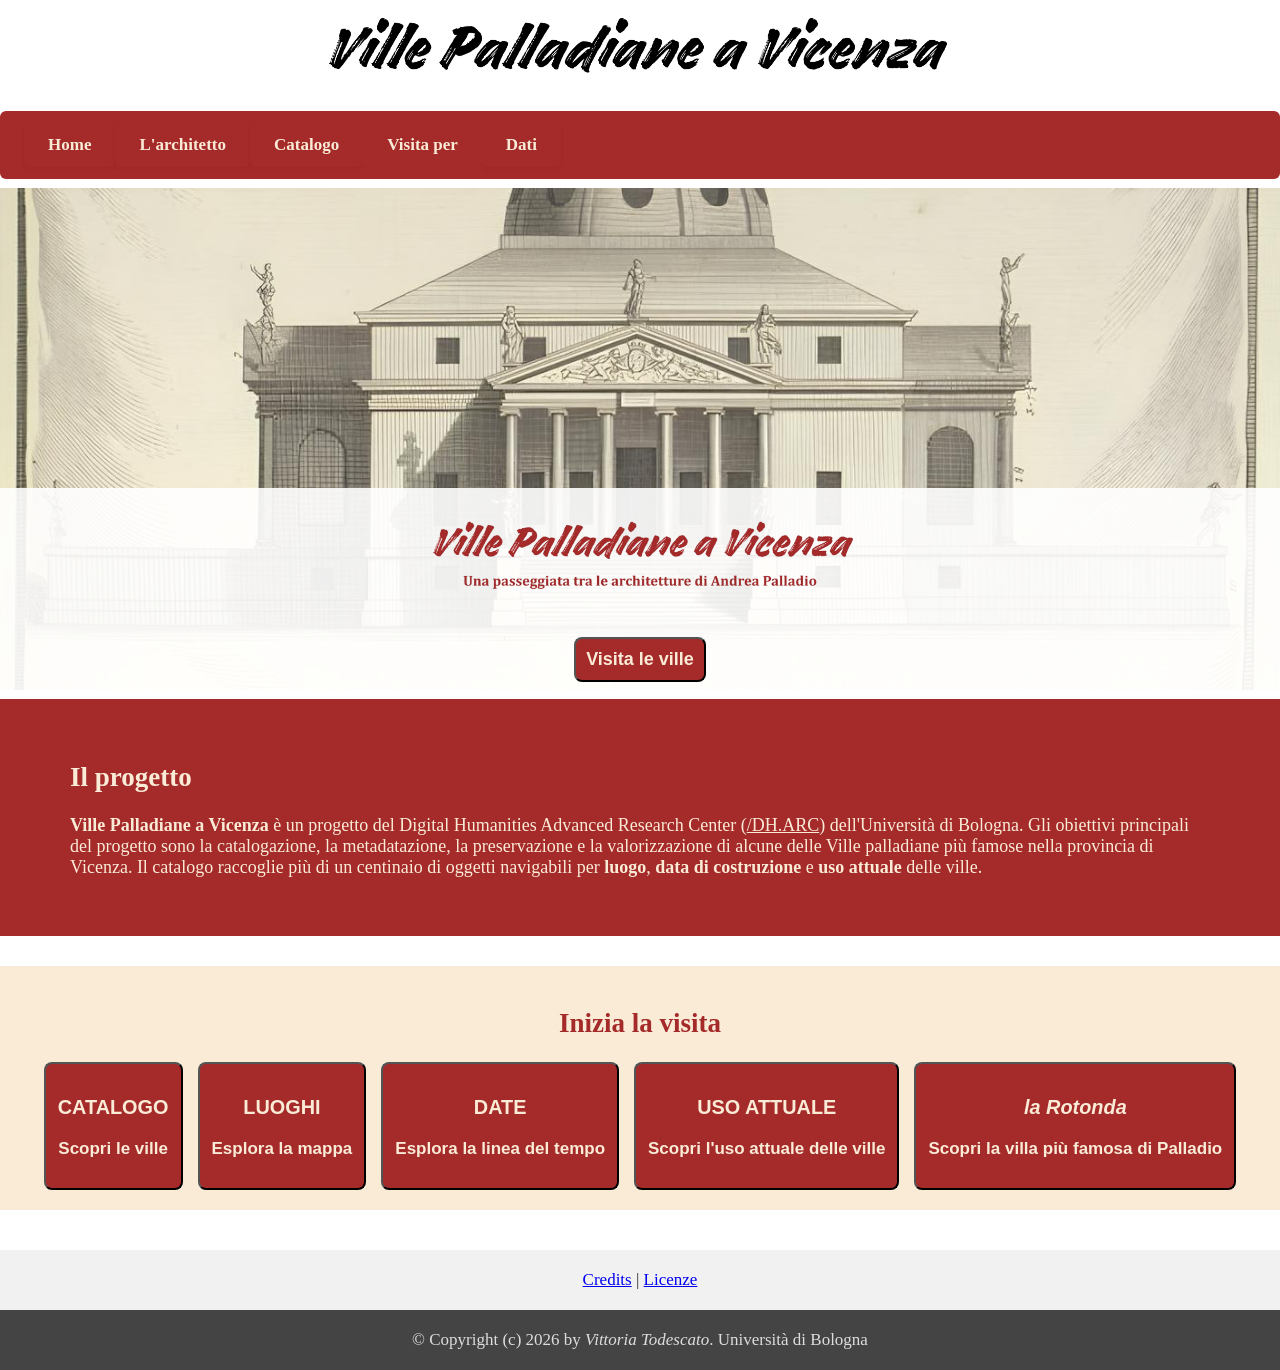
<file: index.html>
<!DOCTYPE html>
<html lang="it">
	<head>
		<title>Ville Palladiane a Vicenza</title>
		<link rel="stylesheet" type="text/css" href="style/styleP.css" />
	</head>
	
	<body>		
		<header>
			<div class="header">
				<img src="img/header.png" title="Titolo" alt="Titolo"/>
			</div>
		</header>
		<nav>
			<div class=navbar-block>
				<a href="index.html" title="Torna alla home" class="block">Home</a>
				<a href="#" class="block" title="Conosci Andrea Palladio">L'architetto</a> 
				<a href="catalogo.html" title="Visita il catalogo" class="block">Catalogo</a>
					<div class="dropdown">
						<button class="dropbtn">Visita per</button>
						<div class="dropdown-content">
						 	<a href="#">Luoghi</a>
	                		<a href="#">Date</a>
	                		<a href="#">Uso attuale</a>
	            		</div>
	            	</div>
				<a href="dati.html" class="block">Dati</a>
        	</div>
		</nav>
		
		<div class="hero-section" title="Progetto Villa la Rotonda"> 
			<div class="barra" >
				<img src="img/hero-section.png" alt="Titolo"/>
				<p><a href="catalogo.html#" title="Visita il catalogo"><button class="hero-button">Visita le ville</button></a></p>
			</div>
		</div>
		
		<section class="project">
			<div>
				<h2 class="project-text">Il progetto</h2>
					<p class="project-text">
						<strong>Ville Palladiane a Vicenza</strong> è un progetto del Digital Humanities Advanced Research Center (<a href="https://centri.unibo.it/dharc/en" target="blank" title="Vai al sito!">/DH.ARC</a>) dell'Università di Bologna. Gli obiettivi principali del progetto sono la catalogazione, la metadatazione, la preservazione e la valorizzazione di alcune delle Ville palladiane più famose nella provincia di Vicenza. Il catalogo raccoglie più di un centinaio di oggetti navigabili per <strong>luogo</strong>, <strong>data di costruzione</strong> e <strong>uso attuale</strong> delle ville.
					</p>
			</div>
		</section>
		
		<section class=visita>			
			<div class="visita-text">
			<h2 >Inizia la visita</h2>
				<div class="tab-index">	
					<a href="catalogo.html#" title="Vai al catalogo!">
						<button class="colonna-button">		
							<h3>CATALOGO</h3>
							<p>Scopri le ville</p>
						</button>
					</a>
					
					<a href="#" title="Esplora la mappa!">
						<button class="colonna-button">
							<h3>LUOGHI</h3>
							<p>Esplora la mappa</p>
						</button>
					</a>
					<a href="#" title="Esplora la linea del tempo!">
						<button class="colonna-button">
							<h3>DATE</h3>
							<p>Esplora la linea del tempo</p>
						</button>
					</a>
					<a href="#" title="Scopri l'uso oggi!">
						<button class="colonna-button">
							<h3>USO ATTUALE</h3>
							<p>Scopri l'uso attuale delle ville</p>
						</button>
					</a>
					<a href="laRotonda.html" title="Scopri la Rotonda!">
						<button class="colonna-button">
							<h3><i>la Rotonda</i></h3>
							<p>Scopri la villa più famosa di Palladio</p>
						</button> 
					</a>
				</div>
			</div>
		</section>
		
		<footer>
		 	<div class="credits"><a href="#">Credits</a> | <a href="#">Licenze</a></div>        
			<div class="copyright">&copy; Copyright (c) 2026 by <em>Vittoria Todescato</em>. Università di Bologna </div>
		</footer>
	</body>
</html>
</file>
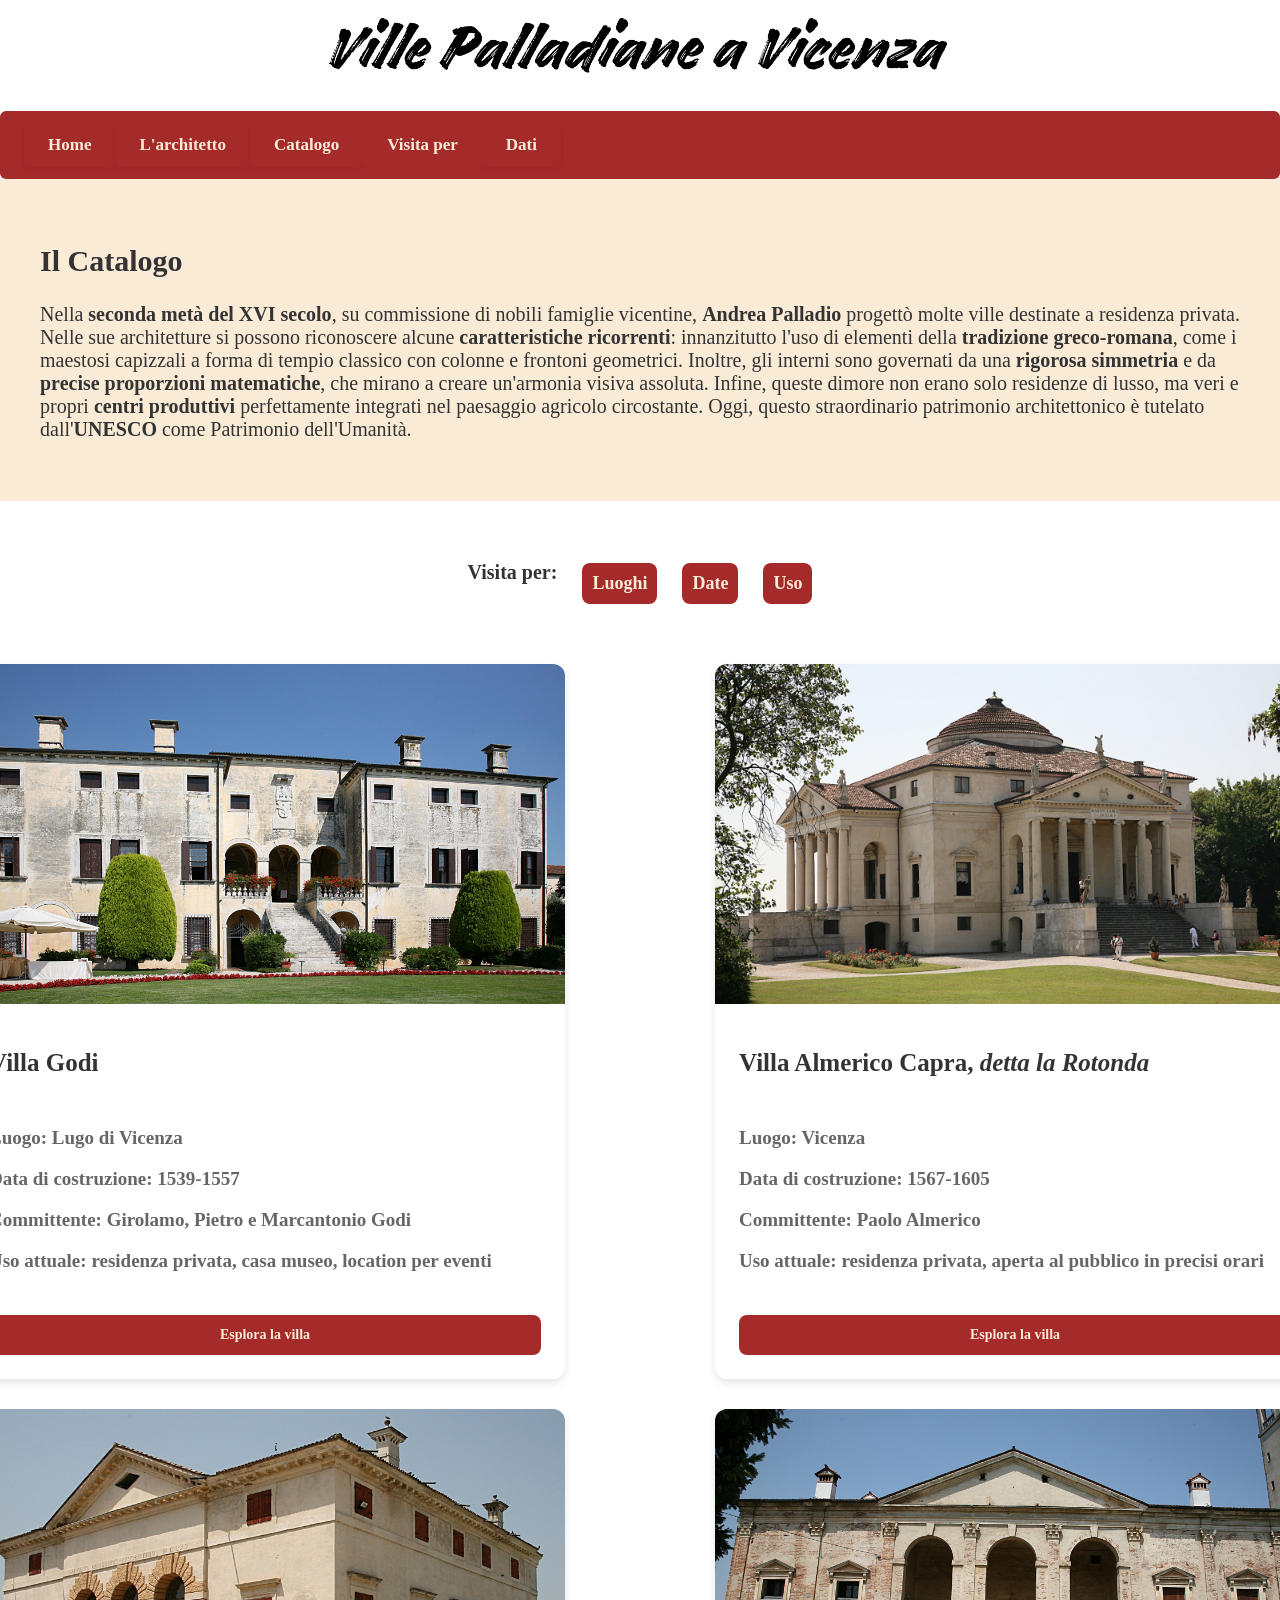
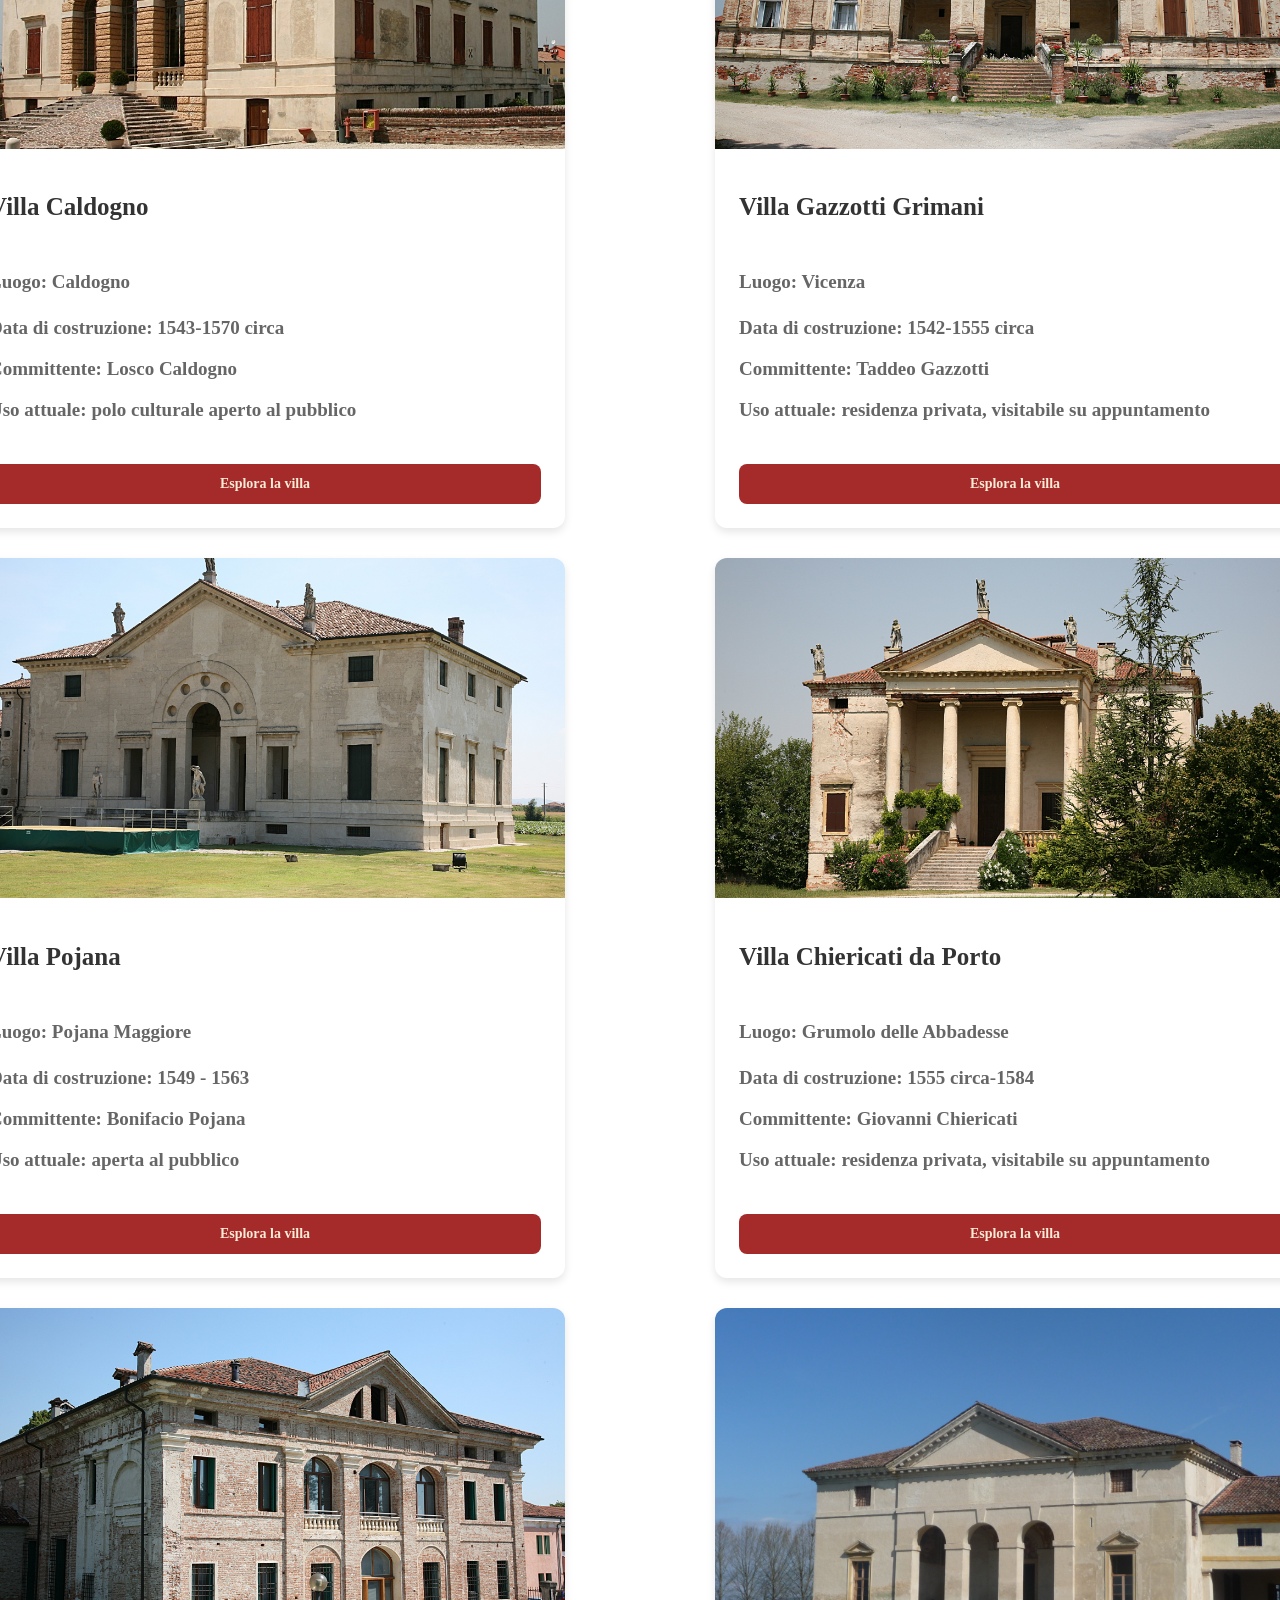
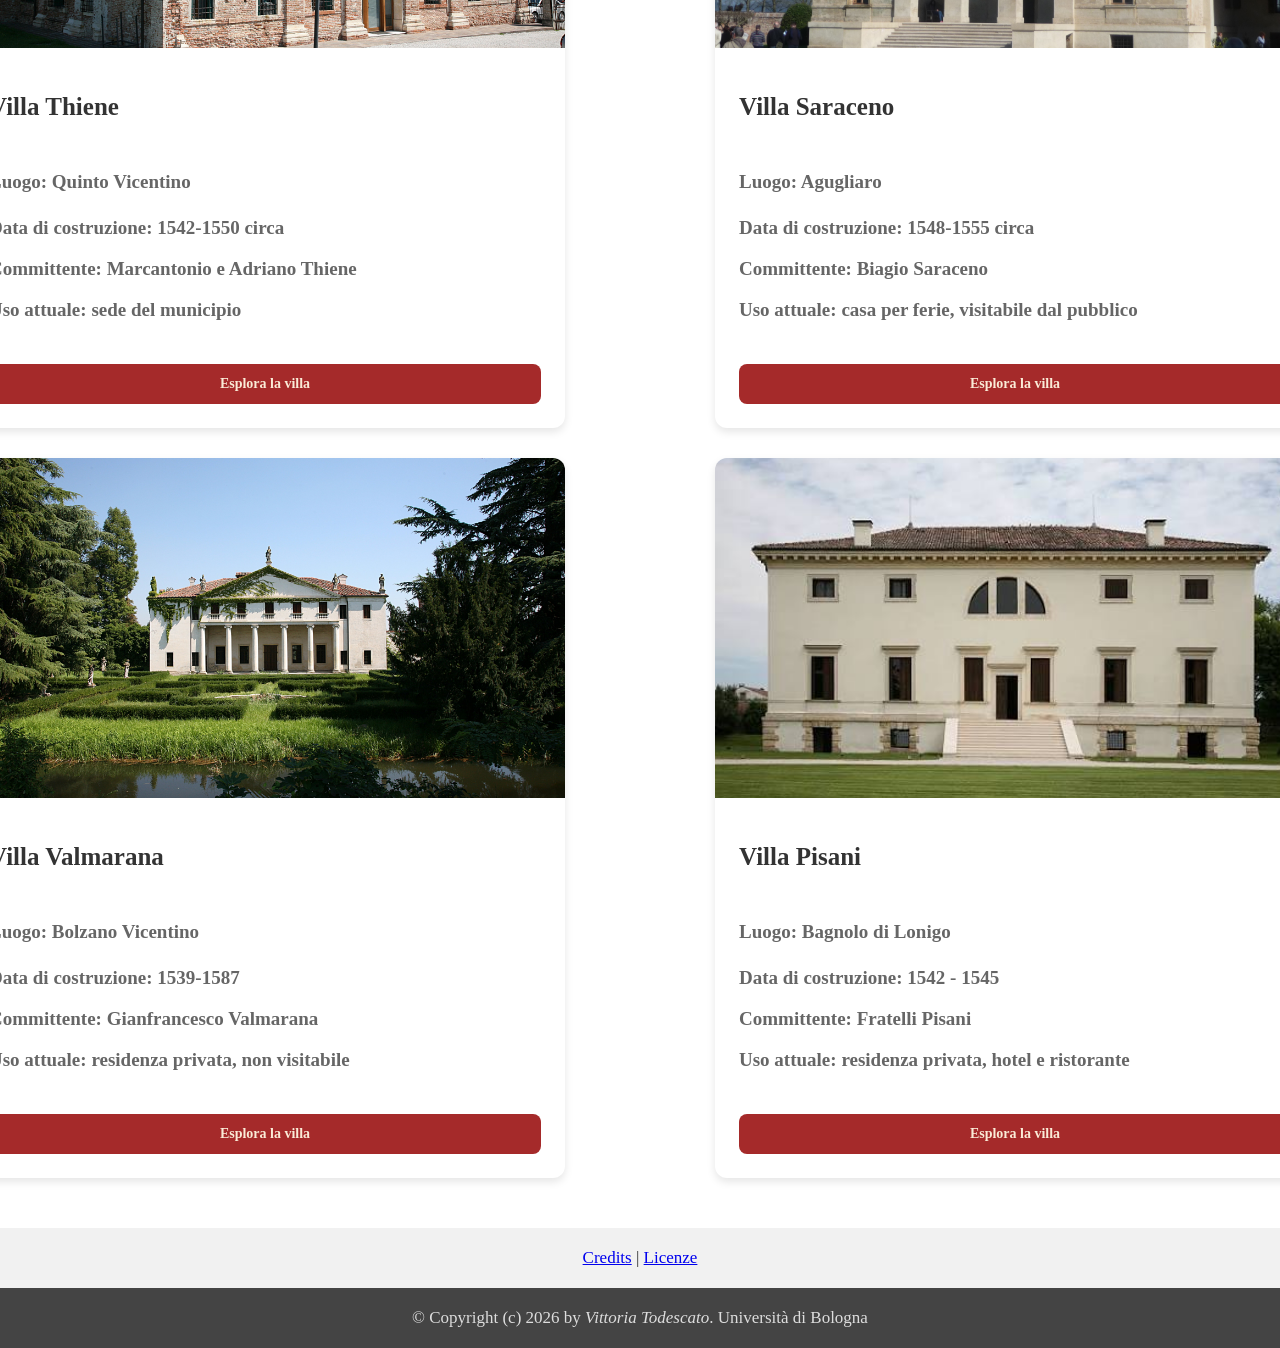
<file: catalogo.html>
<!DOCTYPE html>
<html lang="it">
	<head>
		<title>Ville Palladiane a Vicenza</title>
		<link rel="stylesheet" type="text/css" href="style/styleP.css" />
	</head>
	
    <body>
		<header>
			<div class="header">
				<img src="img/header.png" title="Titolo" alt="Titolo"/>
			</div>		
		</header>
		
        <nav>
            <div class=navbar-block>
                <a href="index.html" title="Torna alla home" class="block">Home</a>   
                <a href="#" class="block" title="Conosci Andrea Palladio">L'architetto</a>   
                <a href="catalogo.html" title="Visita il catalogo" class="block">Catalogo</a>  
                    <div class="dropdown">
                        <button class="dropbtn">Visita per</button>
                        <div class="dropdown-content">
                            <a href="#">Luoghi</a>
                            <a href="#">Date</a>
                            <a href="#">Uso attuale</a>
                        </div>
                    </div>  
                <a href="dati.html" class="block">Dati</a>
            </div>
        </nav>

        <div class="cat-text">
            <h2>Il Catalogo</h2>
                <p>Nella <strong>seconda metà del XVI secolo</strong>, su commissione di nobili famiglie vicentine, <strong>Andrea Palladio</strong> progettò molte ville destinate a residenza privata. 
                Nelle sue architetture si possono riconoscere alcune <strong>caratteristiche ricorrenti</strong>: innanzitutto l'uso di elementi della <strong>tradizione greco-romana</strong>, come i maestosi capizzali a forma di tempio classico con colonne e frontoni geometrici. Inoltre, gli interni sono governati da una <strong>rigorosa simmetria</strong> e da <strong>precise proporzioni matematiche</strong>, che mirano a creare un'armonia visiva assoluta. 
                Infine, queste dimore non erano solo residenze di lusso, ma veri e propri <strong>centri produttivi</strong> perfettamente integrati nel paesaggio agricolo circostante. Oggi, questo straordinario patrimonio architettonico è tutelato dall'<strong>UNESCO</strong> come Patrimonio dell'Umanità. </p>
        </div>
        <div class="visita-per">
            <p><strong>Visita per:</strong></p>
                <a href="#" class="button-visita">Luoghi</a>
                <a href="#" class="button-visita">Date</a>
                <a href="#" class="button-visita">Uso</a>
        </div> 


        <div class="catalogo-container">            
            <article class="card">
                <div class="card-image">
                    <img src="img/VillaGodi.jpg" alt="Villa Godi">
                </div>
                <div class="card-content">
                    <h2 class="card-title">Villa Godi</h2>
                    <h3 class="card-text">
                        <p>Luogo: Lugo di Vicenza</p>               
                        <p>Data di costruzione: 1539-1557</p>
                        <p>Committente: Girolamo, Pietro e Marcantonio Godi</p>
                        <p>Uso attuale: residenza privata, casa museo, location per eventi</p>
                    </h3>
                    <a href="#" class="card-button">Esplora la villa</a>
                </div>
            </article>
            
            <article class="card">
                <div class="card-image">
                    <img src="img/laRotonda1.jpg" alt="laRotonda">
                </div>
                <div class="card-content">
                    <h2 class="card-title">Villa Almerico Capra, <i>detta la Rotonda</i></h2>
                    <h3 class="card-text">
                        <p>Luogo: Vicenza</p>
                        <p>Data di costruzione: 1567-1605</p>            
                        <p>Committente: Paolo Almerico</p>
                        <p>Uso attuale: residenza privata, aperta al pubblico in precisi orari</p>
                    </h3>
                    <a href="laRotonda.html" class="card-button">Esplora la villa</a>
                </div>
            </article>
            
            <article class="card">
                <div class="card-image">
                    <img src="img/VillaCaldogno.jpg" alt="Villa Caldogno">
                </div>
                <div class="card-content">  
                    <h2 class="card-title">Villa Caldogno</h2>
                    <h3 class="card-text">
                        <p class="card-text">Luogo: Caldogno</p>
                        <p>Data di costruzione: 1543-1570 circa</p>
                        <p>Committente: Losco Caldogno</p>
                        <p>Uso attuale: polo culturale aperto al pubblico</p>
                    </h3>
                    <a href="#" class="card-button">Esplora la villa</a>
                </div>
            </article>
            
            <article class="card">
                <div class="card-image">
                    <img src="img/VillaGazzotti.jpg" alt="Villa Gazzotti Grimani">
                </div>
                <div class="card-content">
                    <h2 class="card-title">Villa Gazzotti Grimani</h2>
                    <h3 class="card-text">
                        <p class="card-text">Luogo: Vicenza</p>
                        <p>Data di costruzione: 1542-1555 circa</p>
                        <p>Committente: Taddeo Gazzotti</p>
                        <p>Uso attuale: residenza privata, visitabile su appuntamento</p>
                    </h3>
                    <a href="#" class="card-button">Esplora la villa</a>
                </div>
            </article>
            
            <article class="card">
                <div class="card-image">
                    <img src="img/VillaPoiana.jpg" alt="Villa Poiana">
                </div>
                <div class="card-content">
                    <h2 class="card-title">Villa Pojana</h2>
                    <h3 class="card-text">
                        <p class="card-text">Luogo: Pojana Maggiore</p>
                        <p>Data di costruzione: 1549 - 1563</p>
                        <p>Committente: Bonifacio Pojana</p>
                        <p>Uso attuale: aperta al pubblico</p>
                    </h3>
                    <a href="#" class="card-button">Esplora la villa</a>
                </div>
            </article> 
            
            <article class="card">
                <div class="card-image">
                    <img src="img/VillaChiericati.jpg" alt="Villa Chiericati">
                </div>
                <div class="card-content">
                    <h2 class="card-title">Villa Chiericati da Porto</h2>
                    <h3 class="card-text">
                        <p class="card-text">Luogo: Grumolo delle Abbadesse</p>
                        <p>Data di costruzione: 1555 circa-1584</p>
                        <p>Committente: Giovanni Chiericati</p>
                        <p>Uso attuale: residenza privata, visitabile su appuntamento</p>
                    </h3>
                    <a href="#" class="card-button">Esplora la villa</a>
                </div>
            </article>
            
            <article class="card">
                <div class="card-image">
                    <img src="img/VillaThiene.jpg" alt="Villa Thiene">
                </div>
                <div class="card-content">
                    <h2 class="card-title">Villa Thiene</h2>
                    <h3 class="card-text">
                        <p class="card-text">Luogo: Quinto Vicentino</p>
                        <p>Data di costruzione: 1542-1550 circa</p>
                        <p>Committente: Marcantonio e Adriano Thiene</p>
                        <p>Uso attuale: sede del municipio</p>
                    </h3>
                    <a href="#" class="card-button">Esplora la villa</a>
                </div>
            </article>
            
            <article class="card">
                <div class="card-image">
                    <img src="img/VillaSaraceno.jpg" alt="Villa Saraceno">
                </div>
                <div class="card-content">
                    <h2 class="card-title">Villa Saraceno</h2>
                    <h3 class="card-text">
                        <p class="card-text">Luogo: Agugliaro</p>
                        <p>Data di costruzione: 1548-1555 circa</p>
                        <p>Committente: Biagio Saraceno</p>
                        <p>Uso attuale: casa per ferie, visitabile dal pubblico</p>
                    </h3>
                    <a href="#" class="card-button">Esplora la villa</a>
                </div>
            </article>
            
            <article class="card">
                <div class="card-image">
                    <img src="img/VillaValmarana.jpg" alt="Villa Valmarana">
                </div>
                <div class="card-content">
                    <h2 class="card-title">Villa Valmarana</h2>
                    <h3 class="card-text">
                        <p class="card-text">Luogo: Bolzano Vicentino</p>
                        <p>Data di costruzione: 1539-1587</p>
                        <p>Committente: Gianfrancesco Valmarana</p>
                        <p>Uso attuale: residenza privata, non visitabile</p>
                    </h3>
                    <a href="#" class="card-button">Esplora la villa</a>
                </div>
            </article>
            
            <article class="card">
                <div class="card-image">
                    <img src="img/VillaPisani.jpg" alt="Villa Pisani">
                </div>
                <div class="card-content">
                    <h2 class="card-title">Villa Pisani</h2>
                    <h3 class="card-text">
                        <p class="card-text">Luogo: Bagnolo di Lonigo</p>
                        <p>Data di costruzione: 1542 - 1545</p>
                        <p>Committente: Fratelli Pisani</p>
                        <p>Uso attuale: residenza privata, hotel e ristorante</p>
                    </h3>
                    <a href="#" class="card-button">Esplora la villa</a>
                </div>
            </article>
        </div>	
	
        <footer>
            <div class="credits"><a href="#">Credits</a> | <a href="#">Licenze</a></div>            
            <div class="copyright">&copy; Copyright (c) 2026 by <em>Vittoria Todescato</em>. Università di Bologna </div>
        </footer>
	</body>
</html>
</file>
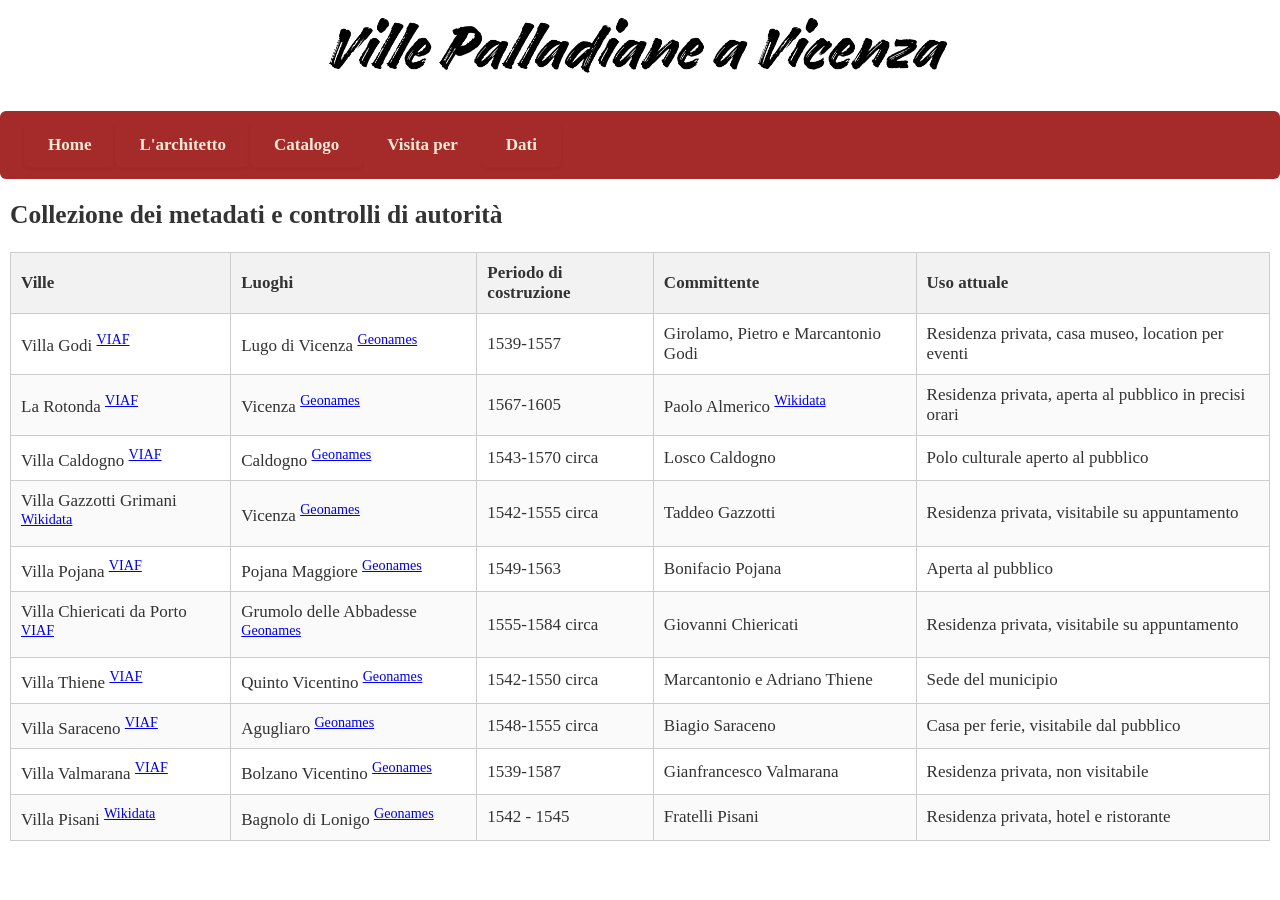
<file: dati.html>
<!DOCTYPE html>
<html>
	<head>
		<title>Ville Palladiane a Vicenza</title>
		<link rel="stylesheet" type="text/css" href="style/styleP.css" />
	</head>
	<body>
		
		<header>
			<div class="header">
				<img src="img/header.png" title="Titolo" alt="Titolo"/>
			</div>
		
		</header>
		<nav>
			<div class=navbar-block>
				<a href="index.html" title="Torna alla home" class="block">Home</a>
				<a href="#" class="block" title="Conosci Andrea Palladio">L'architetto</a> 
				<a href="catalogo.html" title="Visita il catalogo" class="block">Catalogo</a>
				<div class="dropdown">
					<button class="dropbtn">Visita per</button>
					<div class="dropdown-content">
					 	<a href="#">Luoghi</a>
                		<a href="#">Date</a>
                		<a href="#">Uso attuale</a>
            		</div>
            	</div>
				<a href="#" class="block">Dati</a>
        	</div>
		</nav>
		
		<div class="titolo-tabella">
			<h2>Collezione dei metadati e controlli di autorità</h2>
		</div>

		<table class="tabella-5x11"> <!--tabella-->
    		<thead> <!--Intestazione-->
        		<tr><!--table row (riga)-->
		            <th>Ville</th> <!--table header) → celle di intestazione.-->
		            <th>Luoghi</th>
		            <th>Periodo di costruzione</th>
		            <th>Committente</th>
		            <th>Uso attuale</th>
        		</tr>
    		</thead>

    		<tbody><!--corpo-->
        		<tr><!--table row-->
            		<td>Villa Godi <sup><a href="http://viaf.org/viaf/236482757" title="VIAF">VIAF</a></sup></td><td>Lugo di Vicenza <sup><a href="https://www.geonames.org/6542708/lugo-di-vicenza.html" title="Pagina Geonames">Geonames</a></sup></td><td>1539-1557</td><td>Girolamo, Pietro e Marcantonio Godi</td><td>Residenza privata, casa museo, location per eventi</td> <!--table data-->
        		</tr>
		        <tr>
		            <td>La Rotonda <sup><a href="http://viaf.org/viaf/235261764" title="VIAF">VIAF</a></sup></td><td>Vicenza <sup><a href="https://www.geonames.org/3164419/vicenza.html" title="Pagina Geonames">Geonames</a></sup></td><td>1567-1605</td><td>Paolo Almerico <sup><a href="https://www.wikidata.org/wiki/Q3362592" title="Wikidata">Wikidata</a></sup></td><td>Residenza privata, aperta al pubblico in precisi orari</td>
		        </tr>
		        <tr>
		            <td>Villa Caldogno <sup><a href="http://viaf.org/viaf/268683894" title="VIAF">VIAF</a></sup></td><td>Caldogno <sup><a href="https://www.geonames.org/6536211/caldogno.html" title="Pagina Geonames">Geonames</a></sup></td><td>1543-1570 circa</td><td>Losco Caldogno</td><td>Polo culturale aperto al pubblico</td>
		        </tr>
		        <tr>
		            <td>Villa Gazzotti Grimani <sup><a href="https://www.wikidata.org/wiki/Q2271780" title="Wikidata">Wikidata</a></sup></td><td>Vicenza <sup><a href="https://www.geonames.org/3164419/vicenza.html" title="Pagina Geonames">Geonames</a></sup></td><td>1542-1555 circa</td><td>Taddeo Gazzotti</td><td>Residenza privata, visitabile su appuntamento</td>
		        </tr>
		        <tr>
		            <td>Villa Pojana <sup><a href="http://viaf.org/viaf/245452993" title="VIAF">VIAF</a></sup></td><td>Pojana Maggiore <sup><a href="https://www.geonames.org/6536624/pojana-maggiore.html" title="Pagina Geonames">Geonames</a></sup></td><td>1549-1563</td><td>Bonifacio Pojana</td><td>Aperta al pubblico</td>
		        </tr>
		        <tr>
		            <td>Villa Chiericati da Porto <sup><a href="http://viaf.org/viaf/241216912" title="VIAF">VIAF</a></sup></td><td>Grumolo delle Abbadesse <sup><a href="https://www.geonames.org/3175745/grumolo-delle-abbadesse.html" title="Pagina Geonames">Geonames</a></sup></td><td>1555-1584 circa</td><td>Giovanni Chiericati</td><td>Residenza privata, visitabile su appuntamento</td>
		        </tr>
		        <tr>
		            <td>Villa Thiene <sup><a href="http://viaf.org/viaf/240568015" title="VIAF">VIAF</a></sup></td><td>Quinto Vicentino <sup><a href="https://www.geonames.org/3169661/quinto-vicentino.html" title="Pagina Geonames">Geonames</a></sup></td><td>1542-1550 circa</td><td>Marcantonio e Adriano Thiene</td><td>Sede del municipio</td>
		        </tr>
		        <tr>
		            <td>Villa Saraceno <sup><a href="http://viaf.org/viaf/233923222" title="VIAF">VIAF</a></sup></td><td>Agugliaro <sup><a href=" https://www.geonames.org/3183410/agugliaro.html" title="Pagina Geonames">Geonames</a></sup></td><td>1548-1555 circa</td><td>Biagio Saraceno</td><td>Casa per ferie, visitabile dal pubblico</td>
		        </tr>
		        <tr>
		            <td>Villa Valmarana <sup><a href="http://viaf.org/viaf/245448131" title="VIAF">VIAF</a></sup></td><td> Bolzano Vicentino <sup><a href=" https://www.geonames.org/3181910/bolzano-vicentino.html" title="Pagina Geonames">Geonames</a></sup></td><td>1539-1587</td><td>Gianfrancesco Valmarana</td><td>Residenza privata, non visitabile</td>
		        </tr>
		        <tr>
		            <td>Villa Pisani <sup><a href="https://www.wikidata.org/wiki/Q514069" title="Wikidata">Wikidata</a></sup></td><td>Bagnolo di Lonigo <sup><a href=" https://www.geonames.org/8950092/bagnolo.html" title="Pagina Geonames">Geonames</a></sup></td><td>1542 - 1545</td><td>Fratelli Pisani</td><td>Residenza privata, hotel e ristorante</td>
		        </tr>
    </tbody>
</table>
</file>
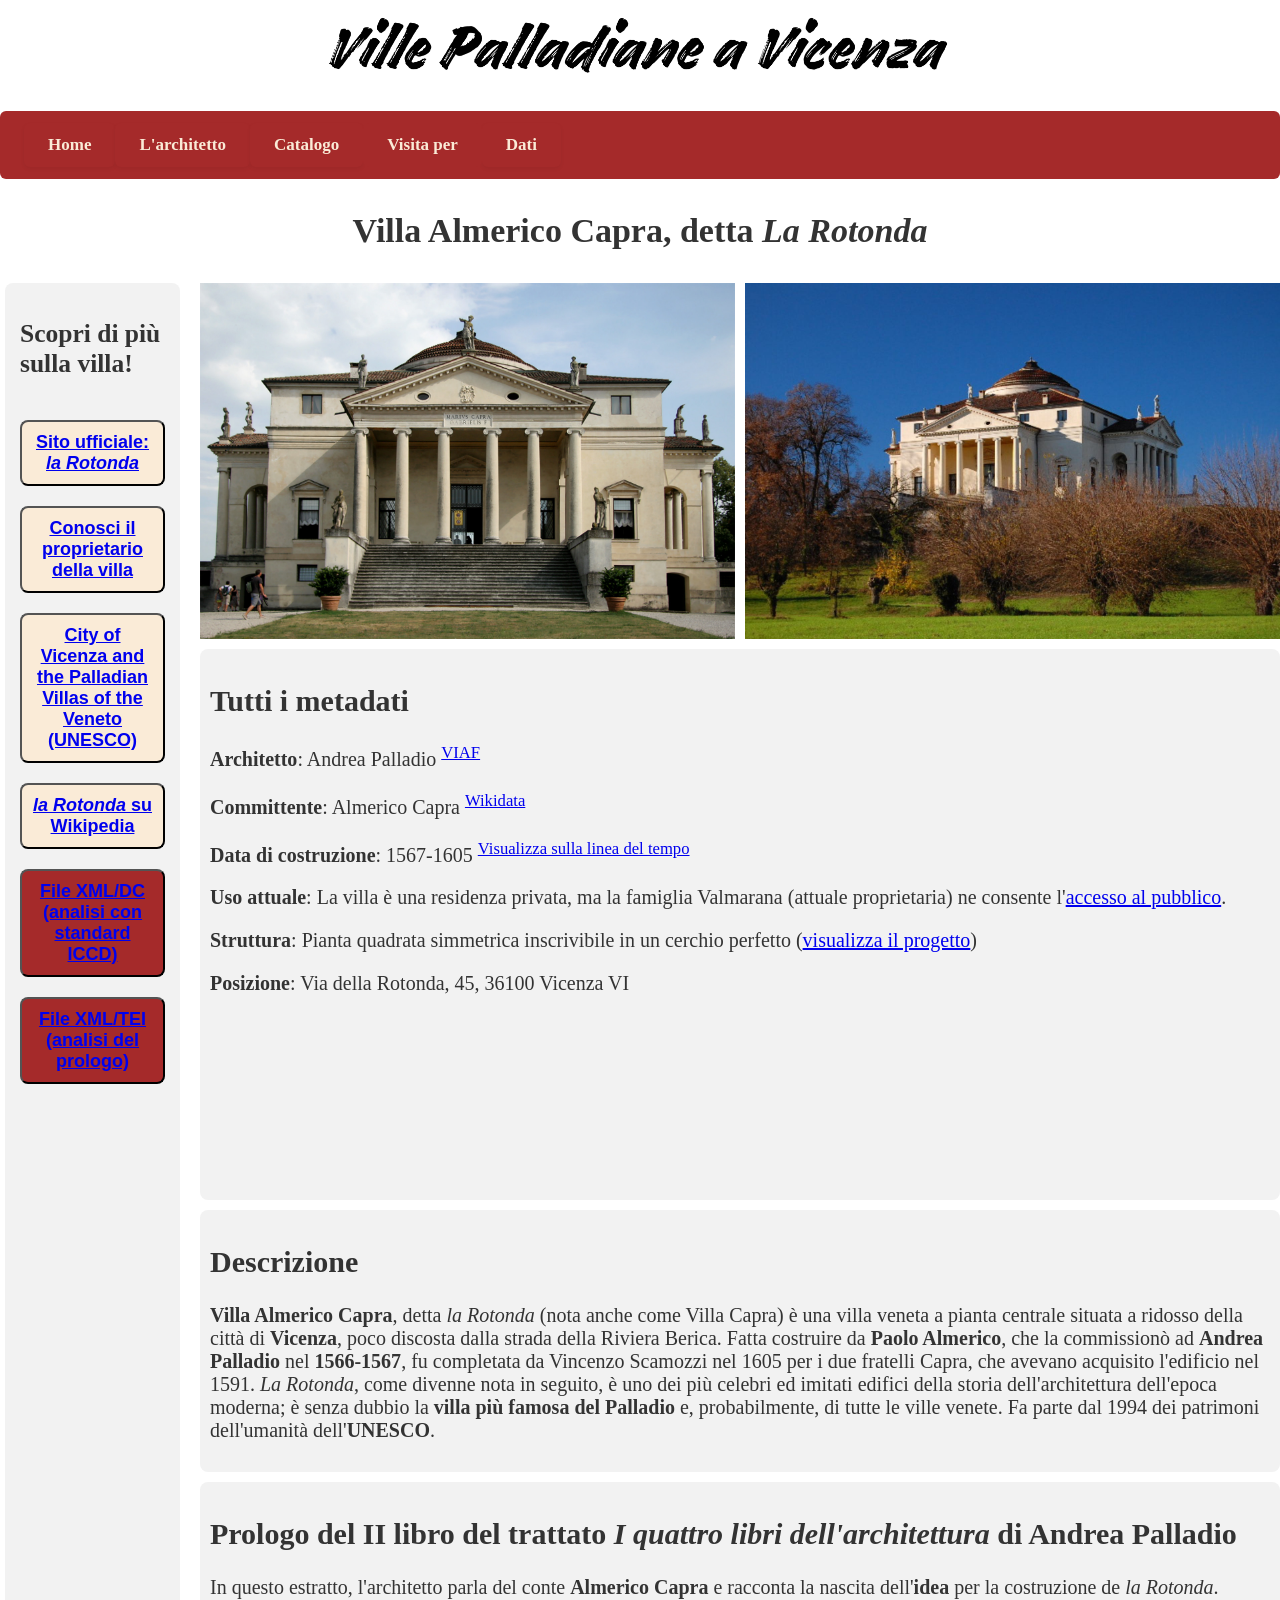
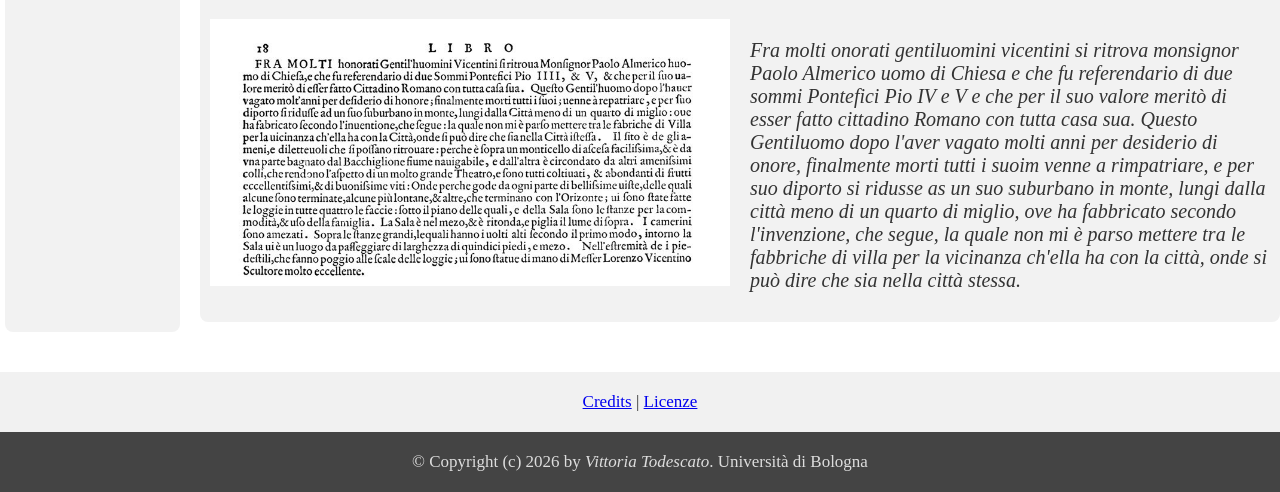
<file: laRotonda.html>
<!DOCTYPE html>
<html lang="it">
	<head>
		<title>Ville Palladiane a Vicenza</title>
		<link rel="stylesheet" type="text/css" href="style/styleP.css" />
	</head>
	
	<body>
		<header>
			<div class="header">
				<img src="img/header.png" title="Titolo" alt="Titolo"/>
			</div>
		</header>
		
		<nav>
			<div class=navbar-block>
				<a href="index.html" title="Torna alla home" class="block">Home</a>   
				<a href="#" class="block" title="Conosci Andrea Palladio">L'architetto</a>   
				<a href="catalogo.html" title="Visita il catalogo" class="block">Catalogo</a>  
				<div class="dropdown">
					<button class="dropbtn">Visita per</button>
					<div class="dropdown-content">
					 	<a href="#">Luoghi</a>
                		<a href="#">Date</a>
                		<a href="#">Uso attuale</a>
            		</div>
            	</div> 
				<a href="dati.html" class="block">Dati</a>
			</div>
		</nav>
		
		<div class="titolo-rotonda">
			<h1> Villa Almerico Capra, detta <i>La Rotonda</i></h1>
		</div>
		
		<div class="container">
			<aside class= "sidebar">			
				<h2> Scopri di più sulla villa!</h2>
				<button class="sidebutton"><a href="https://www.villalarotonda.it/" target="blank">Sito ufficiale: <i>la Rotonda</i></a></button>
				<button class="sidebutton"><a href="https://www.youtube.com/watch?v=JWXh2vUJZXI" target="blank">Conosci il proprietario della villa</a></button>				
				<button class="sidebutton"><a href="https://whc.unesco.org/en/list/712/" target="blank">City of Vicenza and the Palladian Villas of the Veneto (UNESCO)</a></button>
				<button class="sidebutton"><a href="https://it.wikipedia.org/wiki/Villa_Almerico_Capra" target="blank"><i>la Rotonda</i> su Wikipedia</a></button>
				<button class="sidebutton2"><a href="https://github.com/vittoria2todescato-cloud/Progetto_DH_Palladio/blob/main/DCRotonda.xml" target="blank">File XML/DC (analisi con standard ICCD)</a></button>
				<button class="sidebutton2"><a href="https://github.com/vittoria2todescato-cloud/Progetto_DH_Palladio/blob/main/TEIRotonda.xml" target="blank">File XML/TEI (analisi del prologo)</a></button>
			</aside>
		
			<div class="contenuto-principale">		
				<div class="foto-rotonda">
					<img src="img/laRotonda2.jpg" title="Villa Almerico Capra" alt="Villa Almerico Capra"/>
					<img src="img/laRotonda4.jpg" title="Villa Almerico Capra" alt="Villa Almerico Capra"/>	
				</div>

			
				<div class="colonna-rotonda">
					<h2>Tutti i metadati</h2>
					<p><b>Architetto</b>: Andrea Palladio <sup><a href="http://viaf.org/viaf/17227673" title="Pagina VIAF">VIAF</a></sup></p>
					<p><b>Committente</b>: Almerico Capra <sup><a href="https://www.wikidata.org/wiki/Q3362592" title="Pagina Wikidata">Wikidata</a></sup></p>
					<p><b>Data di costruzione</b>: 1567-1605 <sup><a href="#" title="Vai alla linea del tempo">Visualizza sulla linea del tempo</a></sup></p>
					<p><b>Uso attuale</b>: La villa è una residenza privata, ma la famiglia Valmarana (attuale proprietaria) ne consente l'<a href="https://www.villalarotonda.it/visita/" title="Vai al sito!" target="blank">accesso al pubblico</a>.</p>					
					<p><b>Struttura</b>: Pianta quadrata simmetrica inscrivibile in un cerchio perfetto (<a href="https://www.villalarotonda.it/villa/" title="Visualizza il progetto">visualizza il progetto</a>)</p>
					<p><b>Posizione</b>: Via della Rotonda, 45, 36100 Vicenza VI</p>
						<p><iframe class="mappa" src="https://www.google.com/maps/embed?pb=!1m18!1m12!1m3!1d1493.4815798658562!2d11.558737630252248!3d45.53150681824529!2m3!1f0!2f0!3f0!3m2!1i1024!2i768!4f13.1!3m3!1m2!1s0x477f3199ff59b187%3A0x6267fdc815e24175!2sVilla%20la%20Rotonda!5e1!3m2!1sit!2sit!4v1782122230897!5m2!1sit!2sit" width="600" height="450" style="border:0;" allowfullscreen="" loading="lazy" referrerpolicy="no-referrer-when-downgrade"></iframe>
						</p>
				</div>
			
				<div class="colonna-rotonda">
					<h2>Descrizione</h2>
					<p><strong>Villa Almerico Capra</strong>, detta <i>la Rotonda</i> (nota anche come Villa Capra) è una villa veneta a pianta centrale situata a ridosso della città di <strong>Vicenza</strong>, poco discosta dalla strada della Riviera Berica. 
					Fatta costruire da <strong>Paolo Almerico</strong>, che la commissionò ad <strong>Andrea Palladio</strong> nel <strong>1566-1567</strong>, fu completata da Vincenzo Scamozzi nel 1605 per i due fratelli Capra, che avevano acquisito l'edificio nel 1591.
					<i>La Rotonda</i>, come divenne nota in seguito, è uno dei più celebri ed imitati edifici della storia dell'architettura dell'epoca moderna; è senza dubbio la <strong>villa più famosa del Palladio</strong> e, probabilmente, di tutte le ville venete. 
					Fa parte dal 1994 dei patrimoni dell'umanità dell'<strong>UNESCO</strong>.</p>
				</div>
				
				<div class="colonna-rotonda">
					<h2>Prologo del II libro del trattato <i>I quattro libri dell'architettura</i> di Andrea Palladio</h2>
					<p>In questo estratto, l'architetto parla del conte <strong>Almerico Capra</strong> e racconta la nascita dell'<strong>idea</strong> per la costruzione de <i>la Rotonda</i>.</p>
						<div class="colonne-prologo">
						<img src="img/Prologo-IILibro.jpg" title="Prologo II Libro di archittetura" alt="Prologo II Libro di archittetura" class="foto-prologo">
						
						<p><i>Fra molti onorati gentiluomini vicentini si ritrova monsignor Paolo Almerico uomo di Chiesa e che fu referendario di due sommi Pontefici Pio IV e V e che per il suo valore meritò di esser fatto cittadino Romano con tutta casa sua. Questo Gentiluomo dopo l'aver vagato molti anni per desiderio di onore, finalmente morti tutti i suoim venne a rimpatriare, e per suo diporto si ridusse as un suo suburbano in monte, lungi dalla città meno di un quarto di miglio, ove ha fabbricato secondo l'invenzione, che segue, la quale non mi è parso mettere tra le fabbriche di villa per la vicinanza ch'ella ha con la città, onde si può dire che sia nella città stessa.</i></p>
						</div>
				</div>
			</div>
		</div>
		
		<footer>
			<div class="credits"><a href="#">Credits</a> | <a href="#">Licenze</a></div>        
			<div class="copyright">&copy; Copyright (c) 2026 by <em>Vittoria Todescato</em>. Università di Bologna </div>
		</footer>
	</body>
</html>
</file>
<file: style/styleP.css>
/* body*/
body {
  color: #333;
  font-size: 17px;
  margin: 0;
  height: 100%;  
  font-family:cambria;  
}

.header {
	background-color: #FFFFFF;
  padding: 5px;
  text-align: center;
}

.header img {
  width: 50%;
  height: auto;
}

/*NAVBAR*/
.navbar-block { /*la navbar che contine i blocchi*/
	display: flex;
  color: #333;
  background-color: #A52A2A; /* Colore di sfondo del blocco */
  padding: 12px 24px;        /* Spazio interno: definisce l'altezza e la larghezza del blocco */
  font-weight: bold;
  border-radius: 6px;        /* Angoli leggermente arrotondati per ogni blocco */
  /* Rende l'animazione dell'hover fluida */
}

.block { /*i blocchi della navbar*/
	box-shadow: 0 2px 4px rgba(0,0,0,0.05); /* Una leggera ombra per staccare il blocco dallo sfondo */
  transition: all 0.3s ease; 
  display: flex;
  color: #FAEBD7;
  background-color: #A52A2A; /* Colore di sfondo del blocco */
  padding: 12px 24px;        /* Spazio interno: definisce l'altezza e la larghezza del blocco */
  font-weight: bold;
  border-radius: 6px;  
  text-decoration: none;
}

/* Effetto al passaggio del mouse (Hover) */
.block:hover {
  background-color: #8B0000; /* Il blocco diventa blu */
  color: #FAEBD7;            /* Il testo diventa bianco */
  transform: translateY(-1px); /* Il blocco si solleva leggermente */  
}

/*dropdown menu*/
.dropdown {
  position: relative;
  display: flex;
  align-items: center;
}

/* Bottone VISITA PER */
.dropbtn {
  background-color: #A52A2A;
  color: #FAEBD7;
  padding: 12px 24px;
  border: none;
  font-weight: bold;
  border-radius: 6px;
  cursor: pointer;
  font-family: cambria;
  font-size:17px;
}

/* Hover del bottone */
.dropbtn:hover {
  background-color: #8B0000;
}

/* Contenuto del menu */
.dropdown-content {
  display: none;
  position: absolute;
  top: 100%; /* sotto il bottone */
  left: 0;
  background-color: white;
  min-width: 160px;
  border-radius: 6px;
  box-shadow: 0 2px 4px rgba(0,0,0,0.2);
  z-index: 10; /*l’ordine di sovrapposizione degli elementi: un valore più alto porta l’elemento davanti, uno più basso lo manda dietro.*/
}

/* Link dentro il menu */
.dropdown-content a {
  color: black;
  padding: 12px 16px;
  text-decoration: none;
  display: block;
}

/* Hover sui link */
.dropdown-content a:hover {
  background-color: #FAEBD7;
  border-radius: 6px;
}



/* Mostra il menu al passaggio */
.dropdown:hover .dropdown-content {
  display: block;/*un elemento occupa tutta la larghezza disponibile e va a capo, iniziando sempre su una nuova riga*/
}


/* Stato attivo (la pagina in cui si trova l'utente) */
.block.active {
  background-color: #333;
  color: #fff;
}

/*HEROSECTION*/
.hero-section {
	background-image: url('../img/villaRotondaprogetto4.jpg');
	background-repeat: no-repeat;
	background-size: contain;
  background-position: center;
  padding: 260px;
	position:relative;

}
.barra {
	background-color: rgba(255, 255, 255, 0.9); /* colore + trasparenza */
  width: 100%;
  height:auto;
	text-align: center;
	color: white;
	position: absolute;
	bottom: 0; /* la barra sta sotto */
	left: 0;
}

.barra img {
	width: 50%;
  height: auto;
 
}

.hero-button {
	text-decoration: none;
  background-color: #A52A2A;
  color: #FAEBD7;
  text-align: center;
  padding: 10px;
  border-radius: 8px; /*rotondità degli angoli*/
  font-size: 18px;
  font-weight: bold;
  margin-top: auto; /* Allinea il bottone in fondo alla card */
  transition: background-color 0.2s;
  cursor: pointer;
}

.hero-button:hover {
  background-color: #8B0000;
}

/*IL PROGETTO*/

.project {
	background-color: #A52A2A;
	color:#FAEBD7;
	padding: 40px 20px;
	font-size: 18px
}

.project-text {
	margin-right: 50px;
  margin-left: 50px;
}

.project a {
  color: #FAEBD7;
}

/*INIZIA LA VISITA*/
.visita {
	background-color: #FAEBD7;
	color:#A52A2A;	
  padding: 20px 10px;
  margin-top: 30px;
}

.visita-text {
  text-align: center;
  font-size: 18px
}

.tab-index{
	display: flex; /*attiva la griglia*/ 
  gap: 15px; /* Spazio di separazione tra le card */
  text-align: center;
	justify-content: center;   /* centra orizzontalmente */
}

.colonna-button{
	flex: 1;            /* ogni colonna occupa lo stesso spazio */
	background: #f2f2f2;
	padding: 5px;
	border-radius: 8px;
	background-color:#A52A2A;
	text-decoration: none;
  color: #FAEBD7;
  text-align: center;
  padding: 12px;
  border-radius: 8px; /*rotondità degli angoli*/
  font-size: 17px;
  font-weight: bold;    
  transition: background-color 0.2s;
  cursor: pointer;
}

.colonna-button:hover {
  transform: translateY(-2px);
  box-shadow: 0 8px 16px rgba(0, 0, 0, 0.2);
}

/* PAGINA CATALOGO */
.cat-text {
	padding: 40px 40px;
  background-color: #FAEBD7;
  font-size: 20px;
}

.visita-per {
  display: flex;
  padding: 40px 20px;
  gap: 25px;
  justify-content: center;
  font-size: 20px;
  margin-bottom: 20px;
}

.button-visita {
  text-decoration: none;
  background-color: #A52A2A;
  color: #FAEBD7;
  text-align: center;
  padding: 10px;
  border-radius: 8px; /*rotondità degli angoli*/
  font-size: 18px;
  font-weight: bold;
  margin-top: auto; /* Allinea il bottone in fondo alla card */
  transition: background-color 0.2s;
  cursor: pointer;
}

.button-visita:hover {
  background-color: #8B0000;
}

/* Griglia del Catalogo (Flexbox) */
.catalogo-container {
	display: grid; /*attiva la griglia*/
	grid-template-columns: repeat(2, auto); 
  gap: 20px 150px; /* verticale - orizzontale */
  justify-content: center;
}

/* Struttura della singola Card */
.card {
  background-color: #ffffff;
  border-radius: 12px;
  box-shadow: 0 4px 8px rgba(0, 0, 0, 0.1);
  overflow: hidden; /* Impedisce all'immagine di uscire dagli angoli arrotondati */
  width: 600px; /* Larghezza fissa per ogni card */
  height: auto;
  display: flex;
  margin-bottom:10px;
  flex-direction: column;
  transition: transform 0.3s ease, box-shadow 0.3s ease;
}

/* Effetto al passaggio del mouse (Hover) */
.card:hover {
  transform: translateY(-2px);
  box-shadow: 0 8px 16px rgba(0, 0, 0, 0.2);
}

/* Gestione dell'Immagine */
.card-image img {
  width: 100%;
  height: 340px;
  object-fit: cover; /* Ritaglia l'immagine proporzionalmente senza distorcerla */
  display: block; /*per mandare a capo*/
}

/* Contenuto testuale */
.card-content {
  padding: 24px;
  display: flex;
  flex-direction: column;
  flex-grow: 1; /* Spinge il bottone sempre in fondo se i testi hanno lunghezze diverse */
}

.card-title {
  font-size: 25px;
  color: #333;
  margin-bottom: 12px;
}

.card-text {
  font-size: 19px;
  color: #666;    
  margin-bottom: 24px;
}

/* Bottone della Card */
.card-button {
  text-decoration: none;
  background-color: #A52A2A;
  color: #FAEBD7;
  text-align: center;
  padding: 12px;
  border-radius: 8px; /*rotondità degli angoli*/
  font-size: 14px;
  font-weight: bold;
  margin-top: auto; /* Allinea il bottone in fondo alla card */
  transition: background-color 0.2s;
}

.card-button:hover {
  background-color: #8B0000;
}



/*LA ROTONDA*/
.titolo-rotonda {
	color: #333;
	font-size: 17px;
	margin: 0;
	height: 100%;
	padding:10px;
	font-family:cambria;  
	text-align: center;
}

.foto-rotonda {
  background-color: #FFFFFF;
  display: grid;
  grid-template-columns: 1fr 1fr;
  grid-gap: 10px;
  justify-content: right; /* Centra l'immagine orizzontalmente */
}

.foto-rotonda img {
  width: 100%;
  height: auto;
}

.container {
  display: grid;
  grid-template-columns: 1fr 6fr;
  gap: 20px;
}

.tabella-rotonda {
  display: flex; /*attiva la griglia*/ 
    gap: 5px; /* Spazio di separazione tra le card */
    text-align: center;
    margin-left:auto;
    max-width: 1220px
}

.colonna-rotonda {
  flex: 1;            /* ogni colonna occupa lo stesso spazio */
  background: #f2f2f2;
  padding: 10px;
  border-radius: 8px;
  font-size: 20px; 
  margin-bottom: 10px;
  margin-top:10px;
}

.mappa {
  width: 75%;
  height: auto;
}

.sidebar{
  background-color: #f2f2f2;
  padding: 15px;
  border-radius: 8px;
  margin-left: 5px;
  display: flex;
  flex-direction: column;
  gap: 20px;
}

.sidebutton {
  text-decoration: none;
  background-color: #FAEBD7;
  color: #A52A2A;
  text-align: center;
  padding: 10px;
  border-radius: 8px; /*rotondità degli angoli*/
  font-size: 18px;
  font-weight: bold;
  transition: background-color 0.2s;
  cursor: pointer;
}
.sidebutton2 {
  text-decoration: none;
  background-color: #A52A2A;
  color: #FAEBD7;
  text-align: center;
  padding: 10px;
  border-radius: 8px; /*rotondità degli angoli*/
  font-size: 18px;
  font-weight: bold;
  transition: background-color 0.2s;
  cursor: pointer;
}
.colonne-prologo {
  display: grid;
  grid-template-columns: 1fr 1fr;
  gap:20px;
}

.foto-prologo {
  height: auto;
  width: 100%;
}

/*FOOTER*/
.credits {
	background-color: #f1f1f1;
  font-size: 17px;
  padding: 20px;
  text-align: center;
  margin-top: 40px;
}

.copyright {
	background-color: #444;
  color: #ddd;
  font-size: 17px;
  padding: 20px;
  text-align: center;
}

/*DATI*/
.titolo-tabella {
  margin:10px;
}
.tabella-5x11 {
  width: auto;
  border-collapse: collapse;
  font-family: cambria;
  margin:10px;
}

.tabella-5x11 th,
.tabella-5x11 td {
  border: 1px solid #ccc;
  padding: 10px;
  text-align: left;
}

.tabella-5x11 thead th {
  background-color: #f2f2f2;
  font-weight: bold;
}

.tabella-5x11 tbody tr:nth-child(even) {
  background-color: #fafafa;
}
</file>
